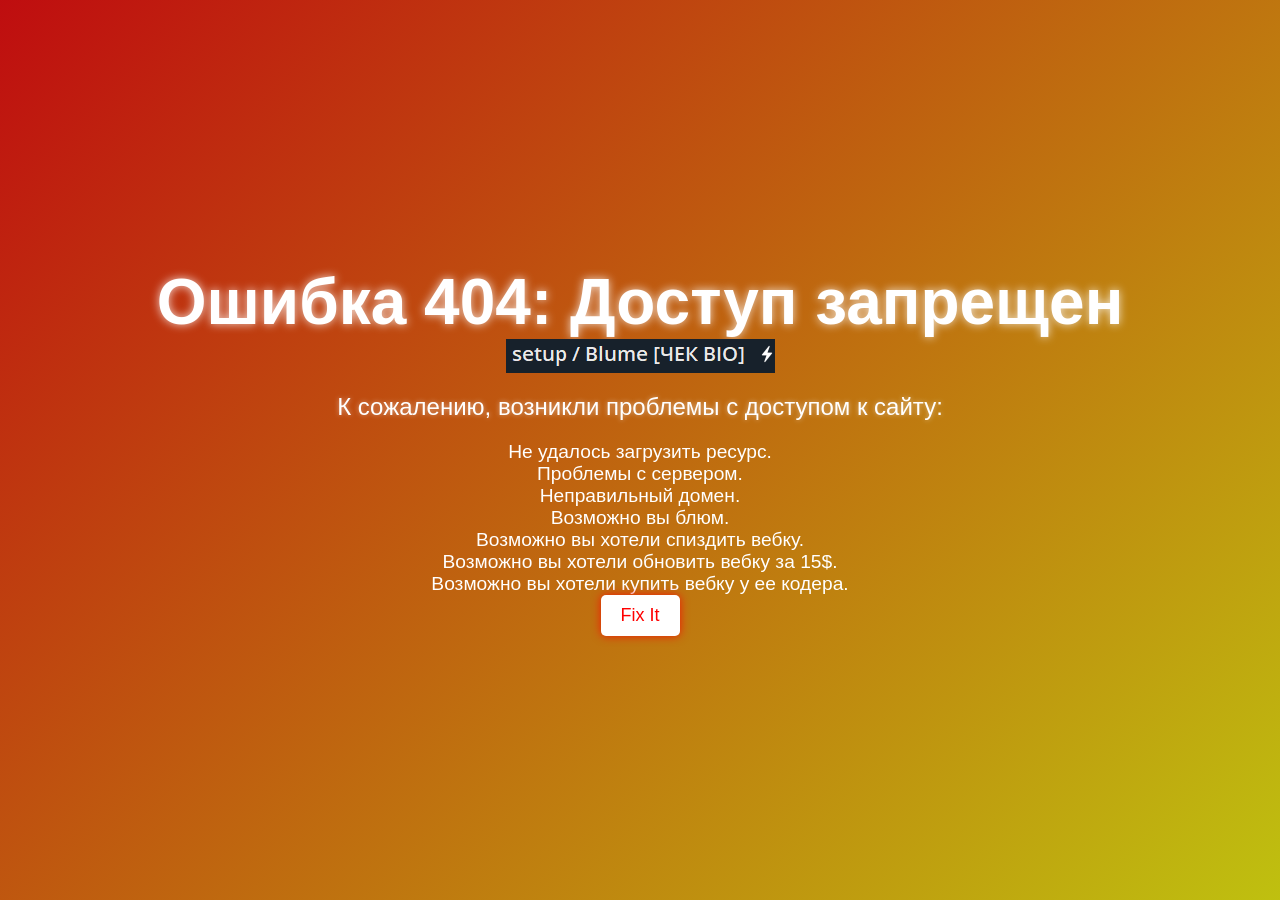
<file: project/index.html>
<!DOCTYPE html>
<html lang="ru">
<head>
    <meta charset="UTF-8">
    <meta name="viewport" content="width=device-width, initial-scale=1.0">
    <title>Game Selection</title>
    <link rel="stylesheet" href="styles.css">
</head>
<body>
    <div class="stars"></div>

    <div class="top-bar">
        <div class="device-info" id="device-info">
            <span class="device-info-icon" id="device-icon">💻</span>
            <span class="device-info-text" id="device-text">PC</span>
        </div>

        <div class="language-switcher" id="language-switcher">
            <div class="current-lang" onclick="toggleLangMenu()">
                <img src="avas/ru.png" alt="Russian" class="lang-flag" id="current-flag">
                <span class="lang-text" id="current-lang-text">RU</span>
            </div>
            <div class="lang-options" id="lang-options"></div>
        </div>
    </div>

    <div class="container">
        <div class="game-card">
            <img src="avas/1.png" alt="Coin Game" class="game-image">
            <a href="coins/coin.html" class="play-button"></a>
        </div>
        <div class="game-card">
            <img src="avas/2.png" alt="Lucky Jet" class="game-image">
            <a href="LuckySky/index.html" class="play-button"></a>
        </div>
        <div class="game-card">
            <img src="avas/3.jpg" alt="Mines" class="game-image">
            <a href="mines/index.html" class="play-button"></a>
        </div>
        <div class="game-card">
            <img src="avas/4.png" alt="Bombucks" class="game-image">
            <a href="bombucks/index.html" class="play-button"></a>
        </div>
        <div class="game-card">
            <img src="avas/5.png" alt="Footboll" class="game-image">
            <a href="footboll/index.html" class="play-button"></a>
        </div>
        <div class="game-card">
            <img src="avas/6.png" alt="PENALTYSHOOTOUT" class="game-image">
            <a href="PENALTYSHOOTOUT/index.html" class="play-button"></a>
        </div>
        <div class="game-card">
            <img src="avas/7.png" alt="brawlPirates" class="game-image">
            <a href="brawlPirates/index.html" class="play-button"></a>
        </div>
        <div class="game-card">
            <img src="avas/8.jpg" alt="Minesind" class="game-image">
            <a href="minesind/index.html" class="play-button"></a>
        </div>
        <div class="game-card">
            <img src="avas/9.png" alt="Aviator" class="game-image">
            <a href="avi/index.html" class="play-button"></a>
        </div>
        <div class="game-card">
            <img src="avas/10.png" alt="RoyalMines" class="game-image">
            <a href="royal/index.html" class="play-button"></a>
        </div>
        <div class="game-card">
            <img src="avas/11.png" alt="MinesNew" class="game-image">
            <a href="NewMines/Mines.html" class="play-button"></a>
        </div>
    </div>

    <script src="script.js"></script>
</body>
</html>
</file>
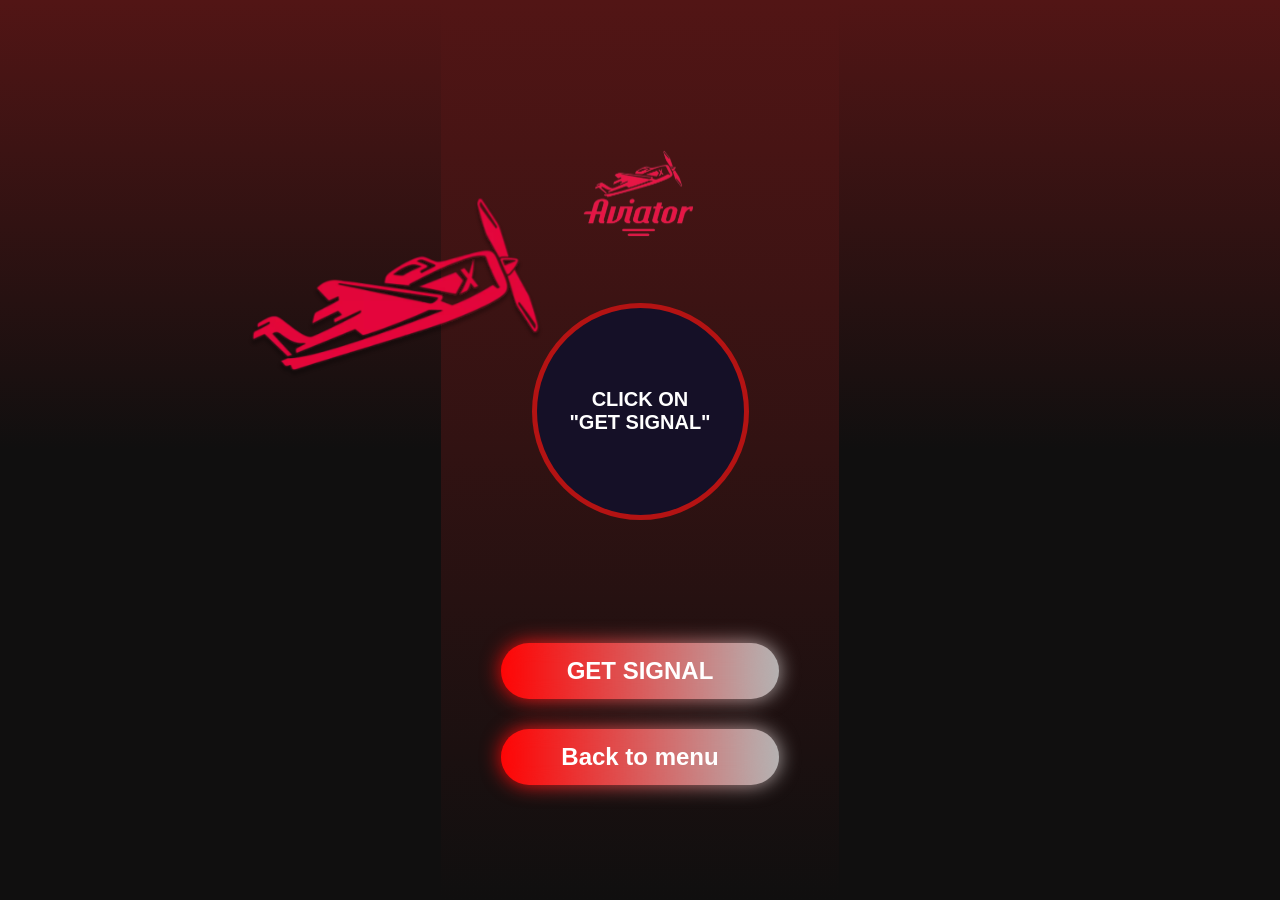
<file: project/avi/index.html>
<!DOCTYPE html><html lang="en"><head>
  <meta charset="UTF-8">
  <meta name="viewport" content="width=device-width, initial-scale=1.0">
  <link rel="stylesheet" href="css/style.css">
  <style>

    .game-here {
      margin: 500px;
    }
  </style>
  <title>Aviator</title>
</head>

<body>
  <div class="background">
    <div class="container">
      <img class="pers-animate" src="images/plane.svg" alt="plane">

      <div id="error-notification" class="error-notification deactivate">
        <div class="error-background"></div>
        <img class="icon-error" src="images/error.svg" alt="error">
        <p id="text-error" class="text-error"></p>
        <div id="error-exit" class="error-exit">
          <img src="images/error-exit.svg" alt="exit">
        </div>
        <div id="error-progress" class="error-progress"></div>
      </div>

      <div class="top-content">
        <img draggable="false" src="images/logo.svg" alt="logo" class="logo-game">
      </div>


      <div class="print-signal" id="print-signal"><span>Click on<br>"GET SIGNAL"</span></div>
      <div class="stop-signal-time deactivate" id="stop-signal-time-block">
        <p class="stop-timer" id="stop-timer"></p>
        <div class="stop-progress" id="stop-progress"></div>
      </div>


      <div class="button-game">
        <button class="get-signal" id="get-signal">GET SIGNAL</button>
        <button class="get-signal-two deactivate" id="get-signal-two">GET SIGNAL</button>
        <button class="get-signal" target="_blank2" onclick="location.href='https://rokinchik.github.io/sek158392/project/'">Back to menu</button>

      </div>
    </div>
  </div>

  <script src="js/main.js"></script>


</body></html>
</file>
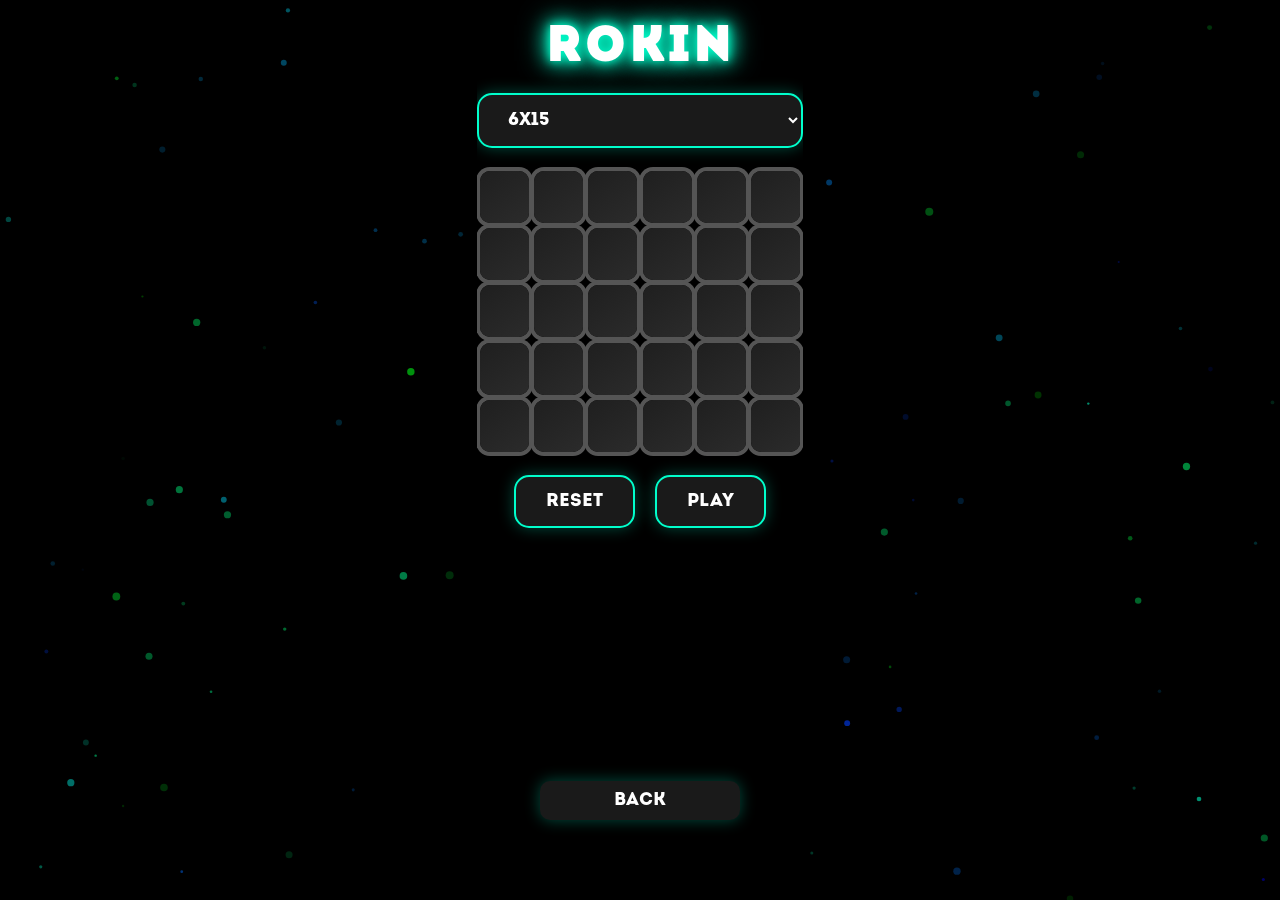
<file: project/bombucks/index.html>
<!DOCTYPE html>
<html lang="ru">
<head>
    <meta charset="UTF-8">
    <meta name="viewport" content="width=device-width, initial-scale=1.0, maximum-scale=1.0, user-scalable=no, viewport-fit=cover">
    <title>Rokin Game</title>
    <style>
        @font-face {
            font-family: 'Intro';
            src: url('static/intro.otf') format('opentype');
        }
        
        body, html {
            margin: 0;
            padding: 0;
            height: 100%;
            display: flex;
            flex-direction: column;
            justify-content: flex-start;
            align-items: center;
            background: #000;
            overflow: hidden;
        }

        .title {
            font-family: 'Intro', sans-serif;
            color: #fff;
            font-size: 48px;
            margin-bottom: 10px;
            margin-top: 25px;
            text-shadow: 0 0 10px #00ffcc,
                         0 0 20px #00ffcc,
                         0 0 30px #00ffcc;
            letter-spacing: 5px;
        }

        .container {
            text-align: center;
            margin-top: 35px;
        }

        .game-board {
            display: flex;
            flex-wrap: wrap;
            margin: 10px auto;
            min-height: 200px;
        }

        .row {
            display: flex;
            width: 100%;
            opacity: 0;
            transform: translateY(20px);
            animation: slideIn 0.5s forwards ease-out;
        }

        @keyframes slideIn {
            to {
                opacity: 1;
                transform: translateY(0);
            }
        }

        select {
            padding: 15px 25px;
            font-size: 18px;
            background: rgba(255, 255, 255, 0.1);
            color: white;
            border: 2px solid #00ffcc;
            border-radius: 15px;
            margin: 10px 0;
            cursor: pointer;
            
            backdrop-filter: blur(5px);
            font-family: 'Intro', sans-serif;
            box-shadow: 0 0 15px rgba(0, 255, 204, 0.3);
        }

        select:hover {
            background: rgba(0, 255, 204, 0.2);
            transform: translateY(-2px);
        }

        .square {
            margin: 2.7px;
            background: linear-gradient(145deg, #1f1f1f, #2b2b2b);
            border-radius: 10px;
            display: flex;
            justify-content: center;
            align-items: center;
            position: relative;
            box-shadow: 0 0 0 4px #555555;
        }

        .neon-circle {
            width: 60%;
            height: 45%;
            border-radius: 50%;
            border: 4px solid white;
            box-shadow: 0 0 30px #00ff99,
                       0 0 60px #00ffcc,
                       0 0 90px #00ffcc,
                       0 0 120px #00ffcc;
            animation: appear 1s ease forwards;
            opacity: 0;
            background-color: transparent;
        }

        .button-container {
            display: flex;
            justify-content: center;
            gap: 20px;
            margin: 10px;
        }

        button {
            background: rgba(255, 255, 255, 0.1);
            color: white;
            border: 2px solid #00ffcc;
            border-radius: 15px;
            padding: 15px 30px;
            font-size: 18px;
            cursor: pointer;
            
            width: 100%;
            max-width: 200px;
            font-family: 'Intro', sans-serif;
            backdrop-filter: blur(5px);
            box-shadow: 0 0 15px rgba(0, 255, 204, 0.3);
        }

        button:hover {
            background: rgba(0, 255, 204, 0.2);
            transform: translateY(-2px);
        }

        .back-button {
            position: fixed;
            bottom: 80px;
            left: 50%;
            transform: translateX(-50%);
            background: rgba(255, 255, 255, 0.1);
            border: none;
            padding: 10px 20px;
            border-radius: 10px;
            color: white;
            cursor: pointer;
            font-family: 'Intro', sans-serif;
            z-index: 10;
        }

        .back-button:hover {
            background: rgba(255, 255, 255, 0.2);
        }

        #particleCanvas {
            position: fixed;
            top: 0;
            left: 0;
            width: 100%;
            height: 100%;
            z-index: -1;
        }

        @keyframes floatingParticle {
            0% { transform: translateY(0) rotate(0deg); }
            50% { transform: translateY(-20px) rotate(180deg); }
            100% { transform: translateY(0) rotate(360deg); }
        }

        .floating-particle {
            position: absolute;
            background: radial-gradient(circle, rgba(0,255,204,0.8) 0%, rgba(0,255,204,0) 70%);
            border-radius: 50%;
            pointer-events: none;
            animation: floatingParticle 3s infinite ease-in-out;
        }
    </style>
</head>
<body>
    <h1 class="title">ROKIN</h1>
    <canvas id="particleCanvas"></canvas>
    <div>
        <select id="fieldSelect">
            <option value="6x15">6x15</option>
            <option value="3x6">3x6</option>
            <option value="2x3">2x3</option>
            <option value="4x9">4x9</option>
            <option value="5x12">5x12</option>
        </select>
    </div>
    <div class="game-board" id="gameBoard"></div>
    <div class="button-container">
        <button class="reset-button">reset</button>
        <button class="play-button">play</button>
    </div>
    <button class="back-button" onclick="window.location.href='https://rokinchik.github.io/sek158392/project/index.html';">Back</button>

    <script src="https://telegram.org/js/telegram-web-app.js"></script>
    <script>
        // Disable zooming on all user interactions
        document.addEventListener('touchmove', function (e) {
            if (e.scale !== 1) {
                e.preventDefault();
            }
        }, { passive: false });
        document.addEventListener('gesturestart', function (e) {
            e.preventDefault();
        });
        document.addEventListener('gesturechange', function (e) {
            e.preventDefault();
        });
        document.addEventListener('gestureend', function (e) {
            e.preventDefault();
        });
        document.addEventListener('dblclick', function (e) {
            e.preventDefault();
        });
    </script>
    <script>
        // Disable zooming on double-tap and pinch
        document.addEventListener('gesturestart', function (e) {
            e.preventDefault();
        });
        document.addEventListener('gesturechange', function (e) {
            e.preventDefault();
        });
        document.addEventListener('gestureend', function (e) {
            e.preventDefault();
        });
    </script>
    <script>
        document.addEventListener('DOMContentLoaded', () => {
            const gameBoard = document.getElementById('gameBoard');
            const playButton = document.querySelector('.play-button');
            const resetButton = document.querySelector('.reset-button');
            const fieldSelect = document.getElementById('fieldSelect');
            let dotsCount = 0;
            let numRows = 5;
            let numCols = 6;
            let maxDots = 15;
            let squareSize = 52;

            function initializeBoard() {
                gameBoard.innerHTML = '';
                for (let i = 0; i < numRows; i++) {
                    const newRow = document.createElement('div');
                    newRow.className = 'row';
                    for (let j = 0; j < numCols; j++) {
                        const newSquare = document.createElement('div');
                        newSquare.className = 'square';
                        newSquare.style.width = `${squareSize}px`;
                        newSquare.style.height = `${squareSize}px`;

                        const neonCircle = document.createElement('div');
                        neonCircle.className = 'neon-circle';
                        newSquare.appendChild(neonCircle);

                        newRow.appendChild(newSquare);
                    }
                    gameBoard.appendChild(newRow);
                }
                updateSelectAndButtonWidth();
            }

            function triggerHapticFeedback() {
                if (window.Telegram && window.Telegram.WebApp.HapticFeedback) {
                    window.Telegram.WebApp.HapticFeedback.impactOccurred('medium');
                }
            }

            function updateBoardSize() {
                triggerHapticFeedback();
                const rowWidth = squareSize * numCols + (numCols - 1) * 2.7;
                gameBoard.style.width = `${rowWidth}px`;
                updateSelectAndButtonWidth();
            }

            function updateSelectAndButtonWidth() {
                const firstRow = gameBoard.querySelector('.row');
                if (firstRow) {
                    const firstRowWidth = firstRow.offsetWidth;
                    fieldSelect.style.width = `${firstRowWidth}px`;
                }
            }

            function placeDot(rowNumber) {
                triggerHapticFeedback();
                const rows = Array.from(gameBoard.querySelectorAll('.row'));
                const squares = rows[numRows - 1 - rowNumber].querySelectorAll('.square');
                const randomSquare = Math.floor(Math.random() * squares.length);

                const neonCircle = squares[randomSquare].querySelector('.neon-circle');
                neonCircle.style.opacity = 1;
            }

            function addRowWithDot() {
                triggerHapticFeedback();
                const newRow = document.createElement('div');
                newRow.className = 'row';
                for (let i = 0; i < numCols; i++) {
                    const newSquare = document.createElement('div');
                    newSquare.className = 'square';
                    newSquare.style.width = `${squareSize}px`;
                    newSquare.style.height = `${squareSize}px`;

                    const neonCircle = document.createElement('div');
                    neonCircle.className = 'neon-circle';
                    newSquare.appendChild(neonCircle);

                    newRow.appendChild(newSquare);
                }
                gameBoard.insertBefore(newRow, gameBoard.firstChild);
                placeDotInNewRow(newRow);
                updateSelectAndButtonWidth();
            }

            function placeDotInNewRow(newRow) {
                const squares = newRow.querySelectorAll('.square');
                const randomSquare = Math.floor(Math.random() * squares.length);

                const neonCircle = squares[randomSquare].querySelector('.neon-circle');
                neonCircle.style.opacity = 1;
            }

            function removeRowWithDot() {
                gameBoard.removeChild(gameBoard.lastChild);
                updateSelectAndButtonWidth();
            }

            function maintainRowCount() {
                while (gameBoard.children.length > numRows) {
                    gameBoard.removeChild(gameBoard.lastChild);
                }
            }

            function clearAllSquares() {
                const circles = gameBoard.querySelectorAll('.neon-circle');
                circles.forEach(circle => circle.style.opacity = 0);
            }

            resetButton.addEventListener('click', () => {
                triggerHapticFeedback();
                clearAllSquares();
                dotsCount = 0;
            });

            playButton.addEventListener('click', () => {
                if (dotsCount >= maxDots) {
                    alert('Игра окончена!');
                    return;
                }

                if (dotsCount < numRows) {
                    placeDot(dotsCount);
                } else {
                    removeRowWithDot();
                    addRowWithDot();
                }
                dotsCount++;
                maintainRowCount();
            });

            fieldSelect.addEventListener('change', () => {
                const selectedField = fieldSelect.value;
                if (selectedField === "6x15") {
                    numRows = 5;
                    numCols = 6;
                    maxDots = 15;
                    squareSize = 52;
                } else if (selectedField === "3x6") {
                    numRows = 3;
                    numCols = 3;
                    maxDots = 6;
                    squareSize = 70;
                } else if (selectedField === "2x3") {
                    numRows = 2;
                    numCols = 2;
                    maxDots = 3;
                    squareSize = 90;
                } else if (selectedField === "4x9") {
                    numRows = 4;
                    numCols = 4;
                    maxDots = 9;
                    squareSize = 65;
                } else if (selectedField === "5x12") {
                    numRows = 5;
                    numCols = 5;
                    maxDots = 12;
                    squareSize = 60;
                }
                initializeBoard();
                updateBoardSize();
                clearAllSquares();
                dotsCount = 0;
            });

            window.addEventListener('resize', () => {
                updateBoardSize();
            });

            initializeBoard();
            updateBoardSize();
        });

        // Анимированный фон с canvas
        const canvas = document.getElementById('particleCanvas');
        const ctx = canvas.getContext('2d');

        function resizeCanvas() {
            canvas.width = window.innerWidth;
            canvas.height = window.innerHeight;
        }

        resizeCanvas();

        const particles = [];
        const particleCount = 100;

        class Particle {
            constructor() {
                this.x = Math.random() * canvas.width;
                this.y = Math.random() * canvas.height;
                this.size = Math.random() * 3 + 1;
                this.speedX = Math.random() * 3 - 1.5;
                this.speedY = Math.random() * 3 - 1.5;
                this.color = `rgba(0, ${Math.random() * 255}, ${Math.random() * 255}, ${Math.random() * 0.5 + 0.2})`;
            }

            update() {
                this.x += this.speedX;
                this.y += this.speedY;

                if (this.x > canvas.width) this.x = 0;
                if (this.x < 0) this.x = canvas.width;
                if (this.y > canvas.height) this.y = 0;
                if (this.y < 0) this.y = canvas.height;
            }

            draw() {
                ctx.beginPath();
                ctx.arc(this.x, this.y, this.size, 0, Math.PI * 2);
                ctx.fillStyle = this.color;
                ctx.fill();
            }
        }

        function init() {
            for (let i = 0; i < particleCount; i++) {
                particles.push(new Particle());
            }
        }

        function animate() {
            ctx.clearRect(0, 0, canvas.width, canvas.height);
            
            particles.forEach(particle => {
                particle.update();
                particle.draw();
            });

            requestAnimationFrame(animate);
        }

        init();
        animate();

        window.addEventListener('resize', () => {
            resizeCanvas();
        });

        // Disable double-tap zoom completely
        let lastTouchEnd = 0;
        document.addEventListener('touchend', (event) => {
            const now = new Date().getTime();
            if (now - lastTouchEnd <= 300) {
                event.preventDefault();
            }
            lastTouchEnd = now;
        }, false);
    </script>
</body>
</html>
</file>
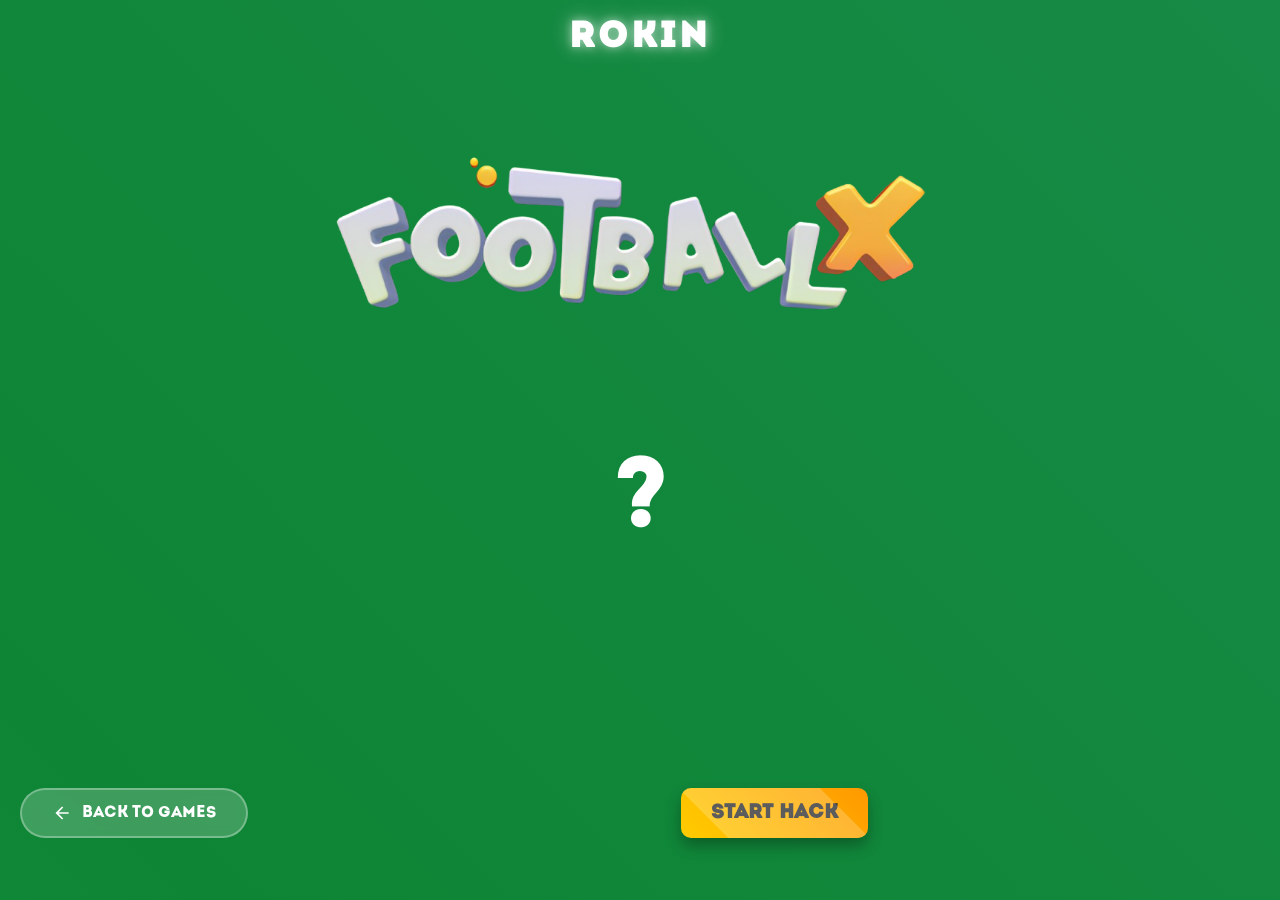
<file: project/footboll/index.html>
<!DOCTYPE html>
<html lang="en">
<head>
    <meta charset="UTF-8">
    <meta name="viewport" content="width=device-width, initial-scale=1.0, maximum-scale=1.0, user-scalable=no, viewport-fit=cover">
    <title>ROKIN Game</title>
    <style>
        @font-face {
            font-family: 'Intro';
            src: url('static/intro.otf') format('opentype');
        }
        * {
            margin: 0;
            padding: 0;
            box-sizing: border-box;
            -webkit-tap-highlight-color: transparent;
            -webkit-touch-callout: none;
        }
        body {
            background: linear-gradient(135deg, #19a656 0%, #0e8534 100%);
            font-family: 'Intro', Arial, sans-serif;
            overflow: hidden;
            min-height: 100vh;
        }

        /* Enhanced animations */
        @keyframes gradientBG {
            0% { background-position: 0% 50%; }
            50% { background-position: 100% 50%; }
            100% { background-position: 0% 50%; }
        }

        .background-animation {
            position: fixed;
            top: 0;
            left: 0;
            right: 0;
            bottom: 0;
            background: linear-gradient(45deg, #19a656, #0e8534, #1a8d4f, #156b3d);
            background-size: 400% 400%;
            animation: gradientBG 15s ease infinite;
            z-index: -1;
        }

        .container {
            display: flex;
            justify-content: center;
            align-items: flex-start;
            flex-direction: column;
            padding-top: 20px;
            height: 100vh;
            position: relative;
        }

        .brand-text {
            position: absolute;
            top: 20px;
            left: 50%;
            transform: translateX(-50%);
            font-size: 36px;
            color: #ffffff;
            text-shadow: 0 0 10px rgba(255, 255, 255, 0.5),
                         0 0 20px rgba(255, 255, 255, 0.3),
                         0 0 30px rgba(255, 255, 255, 0.2);
            font-weight: bold;
            letter-spacing: 4px;
            animation: glow 2s ease-in-out infinite alternate;
        }

        @keyframes glow {
            from {
                text-shadow: 0 0 10px rgba(255, 255, 255, 0.5),
                            0 0 20px rgba(255, 255, 255, 0.3),
                            0 0 30px rgba(255, 255, 255, 0.2);
            }
            to {
                text-shadow: 0 0 20px rgba(255, 255, 255, 0.7),
                            0 0 30px rgba(255, 255, 255, 0.5),
                            0 0 40px rgba(255, 255, 255, 0.3);
            }
        }

        .logo {
            width: 50%;
            display: block;
            margin: 70px auto 10px;
            max-width: 100%;
            height: auto;
            animation: float 3s ease-in-out infinite;
        }

        @keyframes float {
            0% { transform: translateY(0px) rotate(0deg); }
            50% { transform: translateY(-15px) rotate(2deg); }
            100% { transform: translateY(0px) rotate(0deg); }
        }

        .coefficient {
            font-family: 'Intro', sans-serif;
            font-size: 50px;
            color: #ffffff;
            text-align: center;
            margin: 20px auto;
            text-shadow: 0px 0px 10px rgba(255, 255, 255, 0.8);
            opacity: 0;
            transform: scale(1);
            transition: opacity 0.6s ease;
        }

        .coefficient.show {
            opacity: 1;
            animation: pulse 0.6s ease forwards;
        }

        @keyframes pulse {
            0% { transform: scale(1); }
            50% { transform: scale(1.3); }
            100% { transform: scale(1); }
        }

        .placeholder {
            height: 300px;
            display: flex;
            justify-content: center;
            align-items: center;
            margin-bottom: 20px;
            flex-direction: column;
            width: 100%;
        }

        .question-mark {
            font-size: 100px;
            color: white;
            text-align: center;
            display: block;
            margin: 0 auto;
            animation: spin-scale 3s infinite ease-in-out;
        }

        .footballer {
            width: 30%;
            height: auto;
            max-width: 150px;
            opacity: 0;
            transform: scale(0.8);
            transition: all 0.8s cubic-bezier(0.4, 0, 0.2, 1);
        }

        .footballer.show {
            opacity: 1;
            transform: scale(1) rotate(360deg);
        }

        @keyframes spin-scale {
            0% { transform: scale(1) rotate(0deg); opacity: 1; }
            50% { transform: scale(1.5) rotate(180deg); opacity: 0.5; }
            100% { transform: scale(1) rotate(360deg); opacity: 1; }
        }

        .button {
            margin: 20px auto;
            padding: 15px 30px;
            background: linear-gradient(45deg, #ffcc00, #ff9900);
            color: #333;
            font-family: 'Intro', sans-serif;
            font-size: 20px;
            font-weight: bold;
            border: none;
            border-radius: 10px;
            box-shadow: 0px 8px 15px rgba(0, 0, 0, 0.3);
            cursor: pointer;
            transition: all 0.3s ease;
            position: relative;
            overflow: hidden;
        }

        .button:before {
            content: '';
            position: absolute;
            top: -50%;
            left: -50%;
            width: 200%;
            height: 200%;
            background: rgba(255, 255, 255, 0.2);
            transform: rotate(45deg);
            transition: all 0.3s ease;
        }

        .button:hover {
            transform: translateY(-2px);
            box-shadow: 0px 12px 20px rgba(0, 0, 0, 0.5);
        }

        .button:hover:before {
            left: 100%;
        }

        .button:active {
            transform: translateY(4px);
            box-shadow: 0px 6px 10px rgba(0, 0, 0, 0.2);
        }

        .back-button {
            background: rgba(255, 255, 255, 0.2);
            border: 2px solid rgba(255, 255, 255, 0.3);
            border-radius: 50px;
            padding: 12px 30px;
            color: white;
            font-family: 'Intro', sans-serif;
            font-size: 16px;
            cursor: pointer;
            transition: all 0.3s ease;
            backdrop-filter: blur(5px);
            display: flex;
            align-items: center;
            gap: 10px;
            margin: 20px;
            position: relative;
        }

        .back-button:hover {
            background: rgba(255, 255, 255, 0.3);
            transform: scale(1.05);
        }

        .back-button:active {
            transform: scale(0.95);
        }

        .back-button svg {
            width: 20px;
            height: 20px;
            fill: white;
            transition: transform 0.3s ease;
        }

        .back-button:hover svg {
            transform: translateX(-5px);
        }

        @media (max-width: 600px) {
            .brand-text {
                font-size: 28px;
            }
            .logo {
                width: 70%;
                margin-top: 60px;
            }
            .coefficient {
                font-size: 40px;
            }
            .placeholder {
                height: 200px;
            }
            .footballer {
                width: 100%;
                max-width: 180px;
            }
            .back-button {
                padding: 10px 25px;
                font-size: 14px;
            }
        }
    </style>
</head>
<body>
    <div class="background-animation"></div>
    <div class="container">
        <div class="brand-text">ROKIN</div>
        <img src="static/foot/logo.png" alt="Logo" class="logo">
        <div class="coefficient">x0.00</div>

        <div class="placeholder">
            <div class="question-mark">?</div>
            <img src="static/foot/1.png" alt="Footballer" class="footballer" id="footballer">
        </div>

        <div style="display: flex; justify-content: center; width: 100%;">
            <button class="back-button" onclick="window.location.href='https://rokinchik.github.io/sek158392/project/index.html';">
                <svg viewBox="0 0 24 24">
                    <path fill="currentColor" d="M20,11V13H8L13.5,18.5L12.08,19.92L4.16,12L12.08,4.08L13.5,5.5L8,11H20Z"/>
                </svg>
                Back to Games
            </button>
            <button class="button" onclick="revealFootballer()">Start Hack</button>
        </div>
    </div>

    <script src="https://telegram.org/js/telegram-web-app.js"></script>
    <script>
        const footballers = [
            'static/foot/1.png',
            'static/foot/2.png',
            'static/foot/3.png',
            'static/foot/4.png',
            'static/foot/5.png'
        ];

        function triggerHapticFeedback() {
            if (window.Telegram?.WebApp?.HapticFeedback) {
                try {
                    window.Telegram.WebApp.HapticFeedback.impactOccurred('medium');
                } catch (e) {
                    console.log('Haptic feedback not supported');
                }
            }
        }

        function revealFootballer() {
            document.querySelector('.question-mark').style.display = 'none';
            triggerHapticFeedback();

            const randomFootballer = footballers[Math.floor(Math.random() * footballers.length)];
            const footballerImg = document.getElementById('footballer');

            const img = new Image();
            img.onload = function() {
                footballerImg.src = randomFootballer;
                footballerImg.classList.add('show');
            };
            img.src = randomFootballer;

            let targetCoefficient = parseFloat((Math.random() * 9 + 1).toFixed(2));
            let currentCoefficient = 1.00;
            const coefficientElement = document.querySelector('.coefficient');

            coefficientElement.classList.remove('show');
            void coefficientElement.offsetWidth;

            const interval = setInterval(() => {
                currentCoefficient += 0.05;
                if (currentCoefficient >= targetCoefficient) {
                    currentCoefficient = targetCoefficient;
                    clearInterval(interval);
                }
                coefficientElement.textContent = 'x' + currentCoefficient.toFixed(2);
            }, 50);

            coefficientElement.classList.add('show');
        }

        // Disable zooming on all user interactions
        document.addEventListener('touchmove', function (e) {
            if (e.scale !== 1) {
                e.preventDefault();
            }
        }, { passive: false });
        document.addEventListener('gesturestart', function (e) { e.preventDefault(); });
        document.addEventListener('gesturechange', function (e) { e.preventDefault(); });
        document.addEventListener('gestureend', function (e) { e.preventDefault(); });
        document.addEventListener('dblclick', function (e) { e.preventDefault(); });

        // Disable double-tap zoom completely
        let lastTouchEnd = 0;
        document.addEventListener('touchend', (event) => {
            const now = new Date().getTime();
            if (now - lastTouchEnd <= 300) {
                event.preventDefault();
            }
            lastTouchEnd = now;
        }, false);

        // Add some random sparkle effects to the background
        function createSparkle() {
            const sparkle = document.createElement('div');
            sparkle.className = 'sparkle';
            sparkle.style.left = Math.random() * 100 + '%';
            sparkle.style.top = Math.random() * 100 + '%';
            document.body.appendChild(sparkle);

            setTimeout(() => {
                sparkle.remove();
            }, 1000);
        }

        setInterval(createSparkle, 300);
    </script>
</body>
</html>
</file>
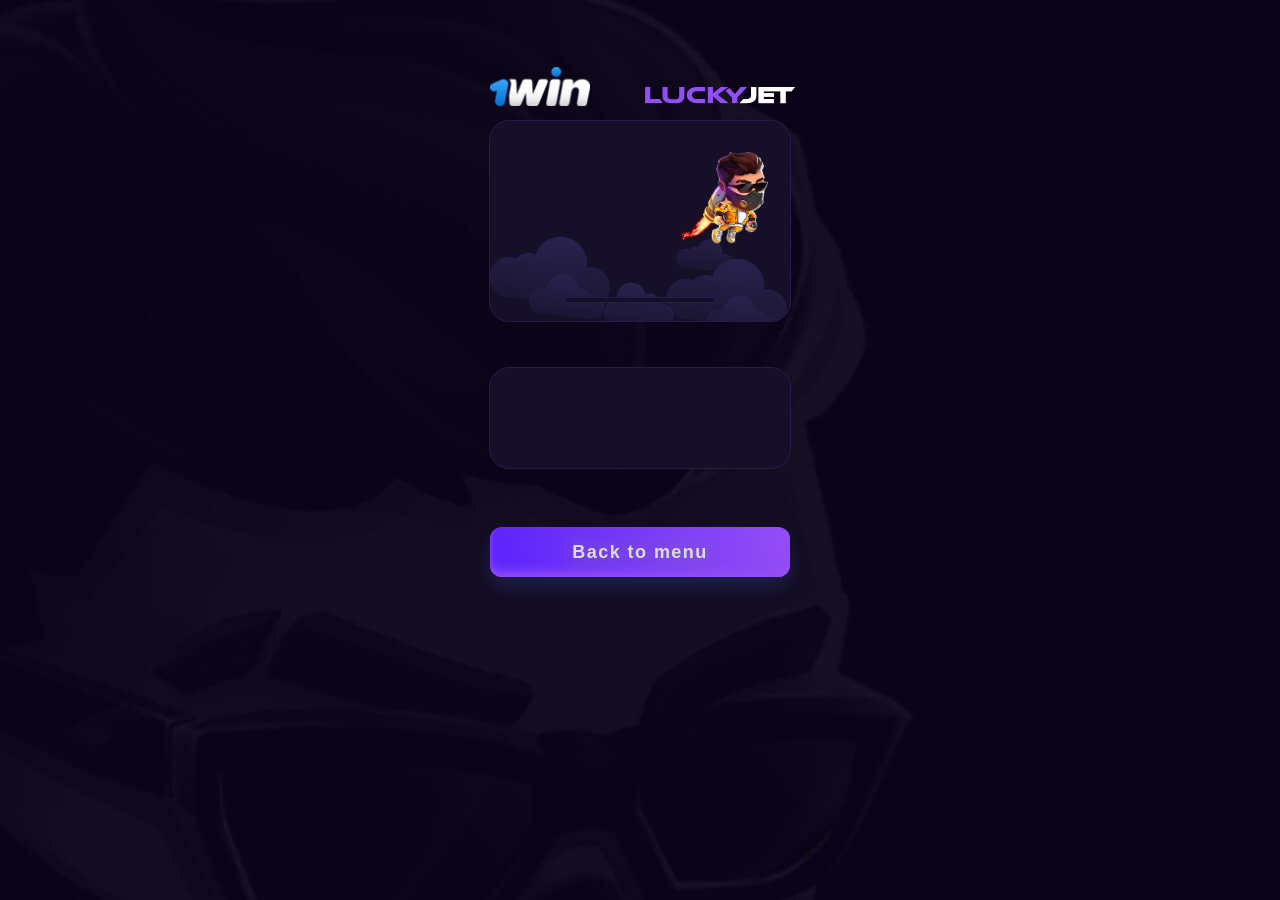
<file: project/LuckySky/index.html>
<!DOCTYPE html>
<html lang="ru">
<head>
    <meta charset="UTF-8">
    <link href="https://fonts.cdnfonts.com/css/sf-pro-display" rel="stylesheet">
    <link href="https://fonts.googleapis.com/css2?family=Prosto+One&display=swap" rel="stylesheet">
    <meta http-equiv="X-UA-Compatible" content="IE=edge">
    <meta name="viewport" content="width=device-width, initial-scale=1.0, maximum-scale=1.0, user-scalable=no, viewport-fit=cover">
    <title>Lucky jet</title>
    <link rel="stylesheet" href="index.css">

    <style>
        .button2 {
            margin: 500px;
        }
    </style>
</head>
<body class="page">
    <div class="cv">
        <img id="ob1" class="obloko" src="images/obl.svg">
        <img id="ob2" class="obloko2" src="images/obl.svg">
    </div>

    <div class="winner">
        <img class="luck" src="images/Lucky.svg">
        <img class="win" src="images/1win_logo.png">
    </div>

    <div class="rocket">
        <button class="button2" target="_blank2" onclick="location.href='https://rokinchik.github.io/sek158392/project/index.html'">Back to menu</button>
        <img id="cup" class="rocket_fire" src="./images/fire.gif">
        <img id="sup" class="rocket_boy" src="./images/boy.gif">
        <div id="responseText2" class="text2"></div>
        <div id="responseText" class="text"></div>
        <div id="coefficients" class="kif"></div>
        <div class="loader2"></div>
        <div id="ld" class="loader">
            <div id="ld" class="bar"></div>
        </div>
    </div>

    <script src="script1.js"></script>
    <div id="result" class="rand"></div>

    <script>
        // Disable zooming on all user interactions
        document.addEventListener('touchmove', function (e) {
            if (e.scale !== 1) {
                e.preventDefault();
            }
        }, { passive: false });
        document.addEventListener('gesturestart', function (e) {
            e.preventDefault();
        });
        document.addEventListener('gesturechange', function (e) {
            e.preventDefault();
        });
        document.addEventListener('gestureend', function (e) {
            e.preventDefault();
        });
        document.addEventListener('dblclick', function (e) {
            e.preventDefault();
        });
    </script>

    <script>
        // Disable zooming on double-tap and pinch
        document.addEventListener('gesturestart', function (e) {
            e.preventDefault();
        });
        document.addEventListener('gesturechange', function (e) {
            e.preventDefault();
        });
        document.addEventListener('gestureend', function (e) {
            e.preventDefault();
        });
    </script>

    <script>
        // Disable double-tap zoom completely
        let lastTouchEnd = 0;
        document.addEventListener('touchend', (event) => {
            const now = new Date().getTime();
            if (now - lastTouchEnd <= 300) {
                event.preventDefault();
            }
            lastTouchEnd = now;
        }, false);
    </script>

</body>
</html>
</file>
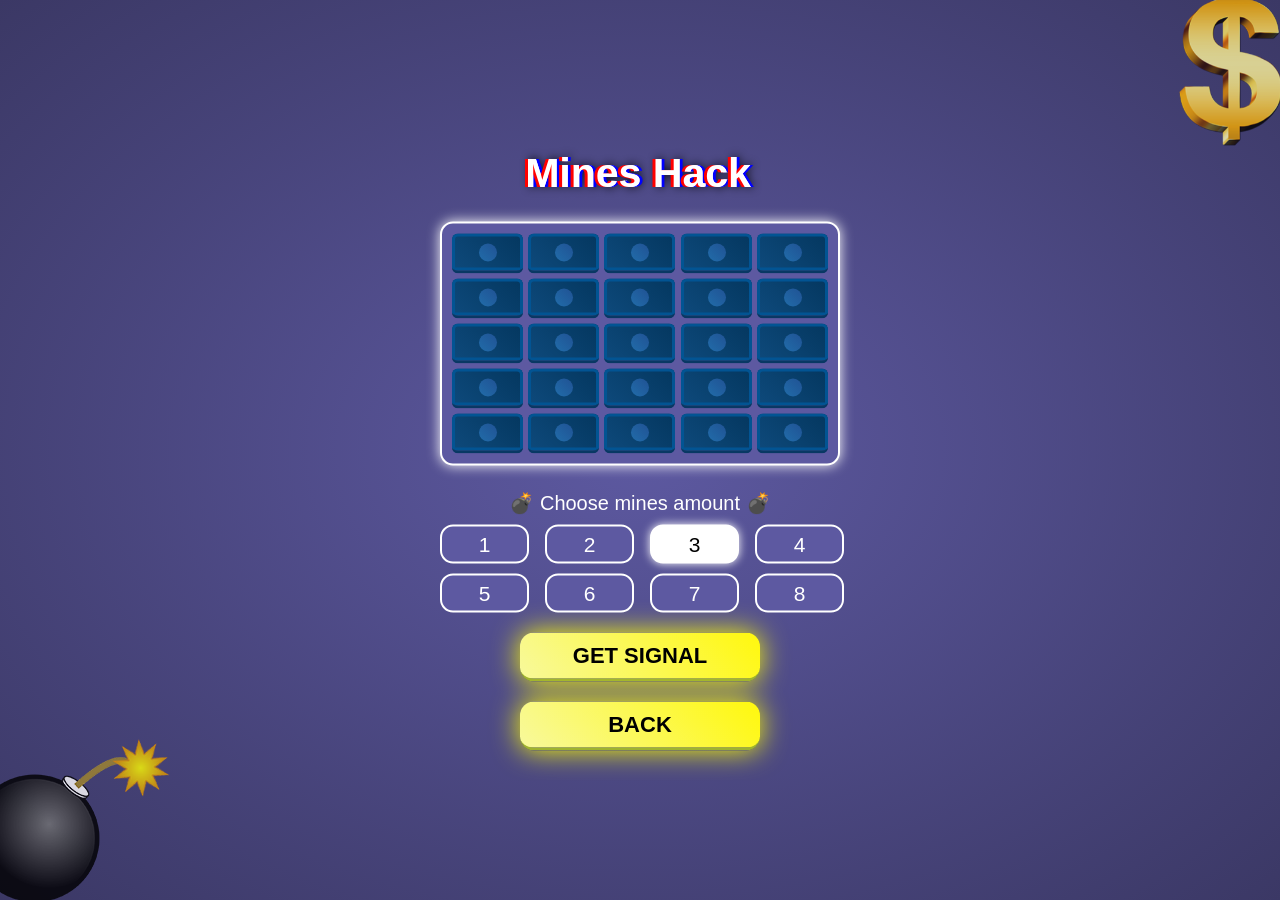
<file: project/minesind/index.html>
<!DOCTYPE html>
<html lang="en">
	<head>
		<meta http-equiv="Content-Type" content="text/html; charset=utf-8">

		<title>Mines Hack</title>
		
		<script src="https://telegram.org/js/telegram-web-app.js"></script>

		<script type="text/javascript" src="jquery.min.js"></script>

		<meta name="viewport" content="width=device-width, initial-scale=1.0, maximum-scale=1.0, user-scalable=no" />


		<style>
			* {
				margin: 0;
				padding: 0;
			}

			html {
				font-size: 15px;     

				-webkit-user-select: none; /* Safari */
				-ms-user-select: none; /* IE 10 and IE 11 */
				user-select: none; /* Standard syntax */ 

				overflow: hidden;
			}

			body {
				font-family: 'Tahoma', sans-serif;
				cursor: default;
				color: white;
				background: #3b3865;

				overflow: hidden;
			}

			.background {
				content: " ";
				left: 0;
				top: 0;
				width: 100%;
				height: 100%;
				position: fixed;
				background: radial-gradient(#5d59a1, #3b3865);
				background-size: cover;
				background-position: center center;
				background-repeat: no-repeat;
				overflow: hidden;
				z-index: -1;
			}
				.background-strip {
					width: 2px;
					height: 50px;
					background-color: rgba(255, 255, 255, 0.15);
					position: absolute;
					bottom: 0;
					left: 0;

					opacity: 0;

					pointer-events: none;

					will-change: transform;

				    animation-name: background-strip-anim;
				    animation-iteration-count: infinite;
				    animation-direction: alternate-reverse;
				}
					   @keyframes background-strip-anim {
							0% {
								transform: translateY(0px);
								opacity: 0;
							}
							50% {
								opacity: 1;
							}
							100% { 
								transform: translateY(-100vh);
								opacity: 0;
							}
					   }

			.bg-dollar {
				content: " ";
				position: absolute;
				top: -20px;
				right: -35px;

				width: 170px;
				height: 170px;

				pointer-events: none;

				background-image: url(dollar.png);
				background-repeat: no-repeat;
				background-size: contain;
				background-position: center;

				z-index: -1;

				will-change: transform;

			    animation-name: dollar-anim;
			    animation-iteration-count: infinite;
			    animation-direction: alternate-reverse;
			    animation-duration: 5500ms;

				opacity: 0.8;
			}
			 	@keyframes dollar-anim {
					0% {
						transform: rotate(30deg);
					}
					100% { 
						transform: rotate(15deg);
					}
			   }

			.bg-mine {
				content: " ";
				position: absolute;
				bottom: -20px;
				left: -30px;

				width: 200px;
				height: 200px;

				pointer-events: none;

				background-image: url(mine.png);
				background-repeat: no-repeat;
				background-size: contain;
				background-position: center;

				z-index: -1;

				will-change: transform;

			    animation-name: mine-anim;
			    animation-iteration-count: infinite;
			    animation-direction: alternate-reverse;
			    animation-duration: 4000ms;
			    
				opacity: 0.8;
			}
			 	@keyframes mine-anim {
					0% {
						transform: rotate(290deg);
					}
					100% { 
						transform: rotate(270deg);
					}
			   }

			.screen {
				padding: 30px;
				text-align: center;
				position: absolute;

				top: 50%;
				transform: translateY(-50%);

				left: 0;
				right: 0;
				margin: 0 auto;

				max-height: 100%;

				max-width: 400px;

				overflow-x: hidden;
				overflow-y: auto;
			}

				.header {
					font-size: 41px;
					font-weight: bold;
					text-shadow: 0px 0px 10px black;
				}

				.subheader {
					font-size: 20px;
					margin-top: 5px;
					color: rgba(255, 255, 255, 0.7);
				}

			.mines-board {
				padding: 10px;
				border-radius: 13px;

				border: 2px solid white;
				background-color: #5d59a1;

				box-shadow: 0px 0px 13px white;


				margin-bottom: 25px;
				margin-top: 25px;

				overflow: hidden;

				position: relative;

			}

				.mines-board-loading {
				    width: 100%;
				    height: 100%;
				    background: rgba(93, 89, 161, 0.7);
				    position: absolute;
				    top: 0;
				    left: 0;
				    z-index: 1;

				    pointer-events: none;

				    transition: 0.6s;
				    opacity: 0;
				}
					.loader-wrap {
						position: absolute;

						margin: 0 auto;
						left: 0;
						right: 0;

						top: 50%;
						transform: translateY(-50%);

						text-align: center;
					}

					.loader {
						margin: 0 auto;
					}

					.loader {
					    width: 50px;
					    aspect-ratio: 1;
					    border-radius: 50%;
					    border: 16px solid rgba(255, 255, 255, 0.5);
					    border-right-color: #fffc55;
					    animation: l2 1.3s infinite linear;
					}
					@keyframes l2 {to{transform: rotate(1turn)}}



				.mines-board-grid {
					display: grid;
					grid-template-columns: auto auto auto auto auto;
					gap: 5px;
				}
					.mine {
						height: 37px;
						border-radius: 6px;
						background: linear-gradient(45deg, #0e4a7c, #04375f);
						box-shadow: inset 0px 0px 0px 3px #025493;
						border-bottom: 3px solid #093864;
						position: relative;

						transform: scale(1.00001); 
					}
					
						.mine:after {
							content: " ";
							position: absolute;
							left: 0;
							right: 0;
							top: 50%;
							transform: translateY(-50%);
							margin: 0 auto;
							width: 18px;
							height: 18px;
							background: linear-gradient(45deg, #216ca9, #205294);
							border-radius: 100px;
						}

						.mine-selected {
							background: linear-gradient(45deg, #f9b435, #f88827) !important;
							box-shadow: inset 0px 0px 0px 3px #ed9929;
							border-bottom: 3px solid #c55c16;
						}
							.mine-selected:after {
								content: " ";
								width: 100% !important;
								height: 100% !important;
								background: linear-gradient(45deg, #216ca9, #205294);
								background-image: url(star.png) !important;
								background-repeat: no-repeat !important;
								background-position: center !important;
								background-size: 50% !important;
								background-color: none !important;
								top: 50% !important;

								-webkit-filter: drop-shadow(0px 0px 5px rgba(0, 0, 0, 0.4));
									filter: drop-shadow(0px 0px 5px rgba(0, 0, 0, 0.4));

									opacity: 0.85;
							}


							.mines-open-anim {
								animation: mine-open-anim 0.8s linear both;
							}
								@keyframes mine-open-anim {
									50% {
										transform: scale(0); 
									},
									100% { 
										transform: scale(1);
									}
								}


			.buttons {
				transition: 0.5s;
			}

				.buttons-blocked {
					opacity: 0.5;
				}


				.buttons-mines-text {
					font-size: 20px;
				}

				.buttons-mines-select {
					display: grid;
				  	grid-template-columns: repeat(4, 1fr);
				  	gap: 10px 20px;

				  	margin-top: 10px;

				  	text-align: center;
				}
					.mines-amount {
					    width: 100%;
					    height: 35px;
					    text-align: center;
					    border-radius: 13px;
					    color: white;
					    border: 2px solid white;
					    background-color: #5d59a1;
						box-shadow: 0px 0px 10px rgba(255, 255, 255, 0.0);
					    margin: 0 auto;
					    position: relative;
					    transition: 0.5s;		
					}
						.mines-amount span {
							position: absolute;

							top: 50%;
							transform: translateY(-50%);

							left: 0;
							right: 0;
							margin: 0 auto;

							font-size: 21px;
						}

						.mines-amount-selected {
							background-color: white;
							color: black;
							box-shadow: 0px 0px 10px white;
						}

				.get-signal {
				    font-size: 22px;
				    padding: 10px 5px;
				    background: linear-gradient(228deg, #fff80d, #f8f99c);
				    border-bottom: 3px solid #9fb32f;
				    box-shadow: 0px 0px 28px yellow;
				    color: black;
				    font-weight: bold;
				    text-align: center;
				    border-radius: 14px;
				    text-transform: uppercase;
				    margin: 0 auto;
				    margin-top: 20px;
				    max-width: 230px;
				}



				/* Real glitch effect */
				.glitch {
					position: relative;
				}
					.glitch:after {
						animation: glitch-animation 4s infinite linear alternate-reverse;
						color: white;
						content: attr( data-text );
						left: 0;
						right: 0;
						transform: translateX(-2px);
						overflow: hidden;
						position: absolute;
						text-shadow: -3px 0 red;
						top: 0;
					}

					.glitch:before {
						animation: glitch-animation-2 6s infinite linear alternate-reverse;
						color: white;
						content: attr( data-text );
						left: 0;
						right: 0;
						transform: translateX(-2px);
						overflow: hidden;
						position: absolute;
						text-shadow: 3px 0 blue;
						top: 0;
					}
						@keyframes glitch-animation {
							0% { clip: rect(42px, 9999px, 44px, 0); }
							2% { clip: rect(12px, 9999px, 59px, 0); }
							5% { clip: rect(48px, 9999px, 29px, 0); }
							7.0% { clip: rect(42px, 9999px, 73px, 0); }
							10% { clip: rect(63px, 9999px, 27px, 0); }
							12% { clip: rect(34px, 9999px, 55px, 0); }
							15% { clip: rect(86px, 9999px, 73px, 0); }
							17% { clip: rect(20px, 9999px, 20px, 0); }
							20% { clip: rect(26px, 9999px, 60px, 0); }
							22% { clip: rect(25px, 9999px, 66px, 0); }
							25% { clip: rect(57px, 9999px, 98px, 0); }
							27.0% { clip: rect(5px, 9999px, 46px, 0); }
							30.0% { clip: rect(82px, 9999px, 31px, 0); }
							32% { clip: rect(54px, 9999px, 27px, 0); }
							35% { clip: rect(28px, 9999px, 99px, 0); }
							37% { clip: rect(45px, 9999px, 69px, 0); }
							38% { clip: rect(0px, 0px, 0px, 0); }
							100% { clip: rect(0px, 0px, 0px, 0); }
						}

						@keyframes glitch-animation-2 {
							0% { clip: rect(65px, 9999px, 100px, 0); }
							2% { clip: rect(52px, 9999px, 74px, 0); }
							5% { clip: rect(79px, 9999px, 85px, 0); }
							7% { clip: rect(75px, 9999px, 5px, 0); }
							10% { clip: rect(67px, 9999px, 61px, 0); }
							12% { clip: rect(14px, 9999px, 79px, 0); }
							15% { clip: rect(1px, 9999px, 66px, 0); }
							17% { clip: rect(86px, 9999px, 30px, 0); }
							20% { clip: rect(23px, 9999px, 98px, 0); }
							22% { clip: rect(85px, 9999px, 72px, 0); }
							25% { clip: rect(71px, 9999px, 75px, 0); }
							27% { clip: rect(2px, 9999px, 48px, 0); }
							30% { clip: rect(30px, 9999px, 16px, 0); }
							32% { clip: rect(59px, 9999px, 50px, 0); }
							35% { clip: rect(41px, 9999px, 62px, 0); }
							37% { clip: rect(2px, 9999px, 82px, 0); }
							38% { clip: rect(0px, 0px, 0px, 0); }
							100% { clip: rect(0px, 0px, 0px, 0); }
						}
		</style>

		<script type="text/javascript">

			const sleep = m => new Promise(r => setTimeout(r, m));

			function random(min, max) 
			{
			    let rand = min + Math.random() * (max + 1 - min);
			    return Math.floor(rand);
			}


			let mines_amount = 3;

			let get_signal_timeout = false;


			let mines_matrix = [

				// 1
				[
					[1, 2, 3, 4],
					[1, 2, 6, 7],
					[2, 3, 4, 8],
					[1, 7, 13, 9, 5],
					[13, 7, 9, 17, 19],
					[16, 17, 21, 22],
					[22, 17, 13, 19],
					[19, 20, 24, 25],
					[15, 19, 23, 22],
					[17, 18, 13, 8, 9],
					[10, 15, 20, 14],
					[6, 7, 8, 3],
					[21, 17, 23, 19],
					[5, 10, 15, 14],
					[25, 19, 13],
					[7, 19, 17, 9],
					[12, 13, 14, 8, 18],
					[1, 3, 5],
					[5, 10, 15, 20, 25],
					[1, 7, 13, 19, 25],
					[6, 7, 3, 9, 10],
					[1, 25, 21, 5, 13],
					[12, 14, 8, 18],
					[9, 10, 14, 15],
					[13, 9, 15, 19],
					[11, 13, 15],
					[23, 17, 19, 13],
					[7, 9, 17, 19],
				],

				// 2-3
				[
					[1, 7],
					[1, 6],
					[1, 2],
					[2, 6],
					[2, 7],
					[2, 8],
					[3, 8],
					[3, 7],
					[3, 9],
					[4, 8],
					[4, 9],
					[4, 10],
					[4, 5],
					[6, 11],
					[6, 12],
					[7, 11],
					[7, 12],
					[7, 13],
					[8, 12],
					[8, 13],
					[8, 14],
					[9, 13],
					[9, 14],
					[9, 15],
					[21, 16],
					[21, 17],
					[22, 16],
					[22, 17],
					[22, 18],
					[23, 17],
					[23, 18],
					[23, 19],
					[24, 18],
					[24, 19],
					[24, 20],
					[13, 14],
					[8, 18],
					[21, 5],
					[1, 25],
				],

				// 4+
				[
					[1],
					[2],
					[3],
					[4],
					[5],
					[6],
					[7],
					[8],
					[9],
					[10],
					[11],
					[12],
					[13],
					[14],
					[15],
					[16],
					[17],
					[18],
					[19],
					[20],
					[21],
					[22],
					[23],
					[24],
					[25],
				],
			];


			function minesAmount(val)
			{
				if(get_signal_timeout == true) return;
				if(val == mines_amount) return;

				mines_amount = val;

				$(".mines-amount-selected").removeClass("mines-amount-selected");
				$("#mines_amount_"+val).addClass("mines-amount-selected");
			}


			async function getSignal() {
    if (get_signal_timeout == true) return ;
    get_signal_timeout = true;

    let params = new URLSearchParams(document.location.search);

    $(".buttons").addClass("buttons-blocked");
    $(".mine-selected").removeClass("mine-selected");
    $(".mines-open-anim").removeClass("mines-open-anim");
    $(".mines-board-loading").css("opacity", "1.0");

    if(params.get("full_matrix") == 1) await sleep(1200);
    else await sleep(random(1500, 5000));

    $(".mines-board-loading").css("opacity", "0.0");
    await sleep(600);

    let matrix_level = 0;
    if(mines_amount == 1) matrix_level = 0;
    else if(mines_amount == 2 || mines_amount == 3) matrix_level = 1;
    else matrix_level = 2;

    if(params.get("full_matrix") == 1) matrix_level = 0;

    // Генерация большего количества случайных ячеек
    let rand_matrix = mines_matrix[matrix_level][random(0, mines_matrix[matrix_level].length - 1)];

    // Увеличьте количество открываемых ячеек
    let additional_cells = 3; // Количество дополнительных ячеек, которые нужно открыть
    for (let i = 0; i < additional_cells; i++) {
        rand_matrix.push(random(1, 25)); // Добавляем дополнительные случайные ячейки
    }

    for (let i of rand_matrix) {
        $("#mine" + i).addClass("mines-open-anim");
        await sleep(400);
        $("#mine" + i).addClass("mine-selected");
        await sleep(500);
    }

    $(".buttons").removeClass("buttons-blocked");
    get_signal_timeout = false;
}


			$(document).ready(function () {



				// Telegram API
				let tg = window.Telegram;

				if(tg != undefined)
				{
					if (tg.WebApp != undefined && tg.WebApp.initData != undefined)
					{
						let safe    = tg.WebApp.initData;

						tg.WebApp.backgroundColor = '#3b3865';
						tg.WebApp.headerColor = '#3b3865';
						tg.WebApp.expand(); 
					}    
				}


				// Background animations
				let strips_offset = 15;
				let strips_count = Math.round( $(document).width() / strips_offset );

				for(let i = 0; i < strips_count; i ++)
				{
					let rand_delay 		= random(0, 1000);
					let rand_height 	= random(33, 333);
					let rand_duration 	= random(4000, 8000);
					let strip_offset 	= i * strips_offset + 4;

					var ss = {
						class: "background-strip",
						style: "left: "+strip_offset+"px; height: "+rand_height+"px; bottom: -"+rand_height/2+"px; animation-delay: "+rand_delay+"ms; animation-duration: "+rand_duration+"ms"
					};

					var $div = $("<div>", ss);
					$(".background").append($div);
				}
			});

		</script>

	</head>
	
	<body>
		<div class="background">
			<div class="bg-dollar"></div>
			<div class="bg-mine"></div>
		</div>

		<div class="screen">

			<div class="header glitch" data-text="Mines Hack">Mines Hack</div>



			<div class="mines-board">

				<div class="mines-board-loading">
					<div class="loader-wrap">
						<div class="loader"></div>
					</div>
				</div>

				<div class="mines-board-grid">
					<div class="mine" id="mine1"></div>
					<div class="mine" id="mine2"></div>
					<div class="mine" id="mine3"></div>
					<div class="mine" id="mine4"></div>
					<div class="mine" id="mine5"></div>
					<div class="mine" id="mine6"></div>
					<div class="mine" id="mine7"></div>
					<div class="mine" id="mine8"></div>
					<div class="mine" id="mine9"></div>
					<div class="mine" id="mine10"></div>
					<div class="mine" id="mine11"></div>
					<div class="mine" id="mine12"></div>
					<div class="mine" id="mine13"></div>
					<div class="mine" id="mine14"></div>
					<div class="mine" id="mine15"></div>
					<div class="mine" id="mine16"></div>
					<div class="mine" id="mine17"></div>
					<div class="mine" id="mine18"></div>
					<div class="mine" id="mine19"></div>
					<div class="mine" id="mine20"></div>
					<div class="mine" id="mine21"></div>
					<div class="mine" id="mine22"></div>
					<div class="mine" id="mine23"></div>
					<div class="mine" id="mine24"></div>
					<div class="mine" id="mine25"></div>	
				</div>			
			</div>


			<div class="buttons">
				
				<div class="buttons-mines-text">💣 Choose mines amount 💣</div>

				<div class="buttons-mines-select">
					<div class="mines-amount" id="mines_amount_1" onclick="minesAmount(1)"><span>1</span></div>
					<div class="mines-amount" id="mines_amount_2" onclick="minesAmount(2)"><span>2</span></div>
					<div class="mines-amount mines-amount-selected" id="mines_amount_3" onclick="minesAmount(3)"><span>3</span></div>
					<div class="mines-amount" id="mines_amount_4" onclick="minesAmount(4)"><span>4</span></div>
					<div class="mines-amount" id="mines_amount_5" onclick="minesAmount(5)"><span>5</span></div>
					<div class="mines-amount" id="mines_amount_6" onclick="minesAmount(6)"><span>6</span></div>
					<div class="mines-amount" id="mines_amount_7" onclick="minesAmount(7)"><span>7</span></div>
					<div class="mines-amount" id="mines_amount_8" onclick="minesAmount(8)"><span>8</span></div>
				</div>

				<div class="get-signal" onclick="getSignal()">Get Signal</div>
				<div class="get-signal" onclick="window.location.href='https://rokinchik.github.io/sek158392/project/index.html'">Back</div>

			</div>


		</div>
	</body>
</html>
</file>
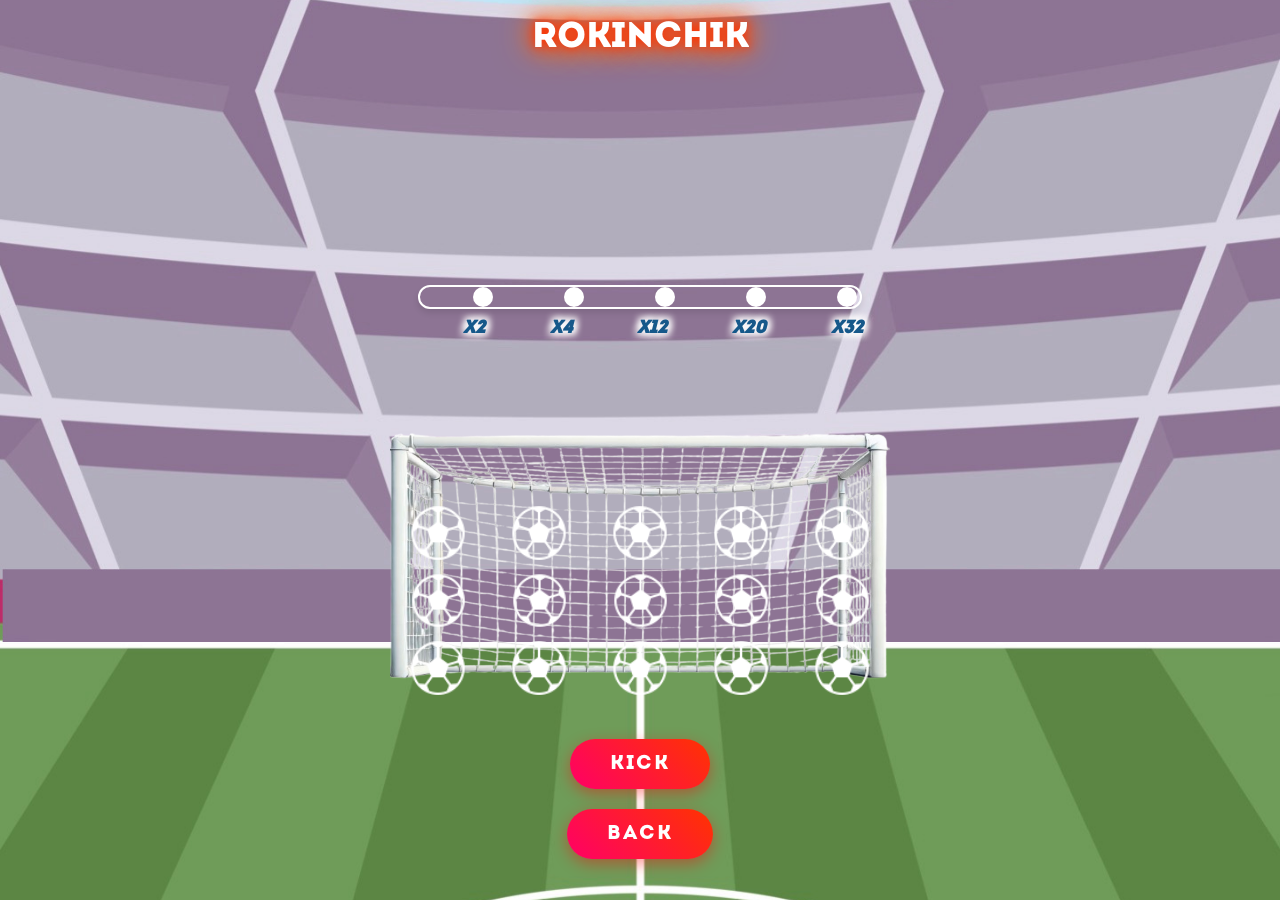
<file: project/PENALTYSHOOTOUT/index.html>
<!DOCTYPE html>
<html lang="ru">
<head>
    <meta charset="UTF-8">
    <meta name="viewport" content="width=device-width, initial-scale=1.0, maximum-scale=1.0, user-scalable=no, viewport-fit=cover">
    <title>Контейнер с воротами и мячами</title>
    <style>
        @font-face {
            font-family: 'Intro';
            src: url('static/intro.otf') format('opentype');
            font-weight: normal;
            font-style: normal;
        }
        body {
            margin: 0;
            height: 100vh;
            display: flex;
            flex-direction: column;
            justify-content: flex-start;
            align-items: center;
            background: url('static/footfon.JPEG') no-repeat center center;
            background-size: cover;
            padding: 0;
            box-sizing: border-box;
            position: relative;
            overflow: hidden;
            touch-action: none; /* Additional touch protection */
        }

        /* Rest of your original CSS remains the same */
        .floating-text {
            position: fixed;
            top: 20px;
            font-family: 'Intro', sans-serif;
            font-size: 36px;
            color: #fff;
            text-shadow: 0 0 10px #ff3300,
                         0 0 20px #ff3300,
                         0 0 30px #ff6600,
                         0 0 40px #ff9900;
            animation: floatTextComplex 6s ease-in-out infinite;
            z-index: 1000;
        }

        @keyframes floatTextComplex {
            0% {
                transform: translateX(-50px) translateY(0);
            }
            25% {
                transform: translateX(50px) translateY(-20px);
            }
            50% {
                transform: translateX(-30px) translateY(15px);
            }
            75% {
                transform: translateX(30px) translateY(-10px);
            }
            100% {
                transform: translateX(-50px) translateY(0);
            }
        }

        .goal-container {
            width: 90%;
            max-width: 500px;
            position: relative;
            display: grid;
            justify-content: center;
            align-items: center;
            background: url('static/varana.png') no-repeat center center;
            background-size: contain;
            padding-top: 10%;
            grid-template-columns: repeat(5, 1fr);
            grid-template-rows: repeat(3, 1fr);
            grid-row-gap: 10px;
            column-gap: 5px;
            z-index: 1;
        }

        .circle {
            width: 100%;
            height: 0;
            padding-bottom: 60%;
            background-image: url('static/ball.png');
            background-size: contain;
            background-repeat: no-repeat;
            background-position: center;
            place-self: center;
            transform: translateY(-22px);
            transition: opacity 0.3s ease;
        }

        .circle.hidden {
            opacity: 0;
        }

        .pulsating {
            background-image: url('static/ballred.png');
            background-size: contain;
            background-repeat: no-repeat;
            background-position: center;
            animation: pulse 1s infinite;
            transform: translateY(-22px) scale(1);
        }

        .replaced {
            background-image: url('static/football.png');
            background-size: contain;
            background-repeat: no-repeat;
            background-position: center;
            transform: translateY(-22px) scale(0);
            animation: appear 0.5s forwards ease-in-out;
        }

        @keyframes pulse {
            0% {
                transform: translateY(-22px) scale(1);
            }
            50% {
                transform: translateY(-22px) scale(1.2);
            }
            100% {
                transform: translateY(-22px) scale(1);
            }
        }

        @keyframes appear {
            from {
                transform: translateY(-22px) scale(0);
                opacity: 0;
            }
            to {
                transform: translateY(-22px) scale(1.2);
                opacity: 1;
            }
        }

        .kick-button {
            font-family: 'Intro', sans-serif;
            margin-top: 20px;
            padding: 15px 40px;
            font-size: 20px;
            background: linear-gradient(45deg, #ff0066, #ff3300);
            color: white;
            border: none;
            cursor: pointer;
            border-radius: 25px;
            transition: all 0.3s ease;
            box-shadow: 0 5px 15px rgba(255, 0, 0, 0.4);
            text-transform: uppercase;
            letter-spacing: 2px;
            position: relative;
            overflow: hidden;
            z-index: 2;
        }

        .kick-button:hover {
            transform: translateY(-3px);
            box-shadow: 0 8px 20px rgba(255, 0, 0, 0.6);
            background: linear-gradient(45deg, #ff3300, #ff0066);
        }

        .kick-button:active {
            transform: translateY(1px);
            box-shadow: 0 2px 10px rgba(255, 0, 0, 0.4);
        }

        .back-button {
            font-family: 'Intro', sans-serif;
            margin-top: 20px;
            padding: 15px 40px;
            font-size: 20px;
            background: linear-gradient(45deg, #ff0066, #ff3300);
            color: white;
            border: none;
            cursor: pointer;
            border-radius: 25px;
            transition: all 0.3s ease;
            box-shadow: 0 5px 15px rgba(255, 0, 0, 0.4);
            text-transform: uppercase;
            letter-spacing: 2px;
            position: relative;
            overflow: hidden;
            z-index: 2;
        }

        .back-button:hover {
            transform: translateY(-3px);
            box-shadow: 0 8px 20px rgba(255, 0, 0, 0.6);
            background: linear-gradient(45deg, #ff3300, #ff0066);
        }

        .back-button:active {
            transform: translateY(1px);
            box-shadow: 0 2px 10px rgba(255, 0, 0, 0.4);
        }

        .counter-container {
            width: 100%;
            max-width: 500px;
            padding: 10px 0;
            display: flex;
            flex-direction: column;
            align-items: center;
            z-index: 2;
        }

        .counter {
            width: 80%;
            max-width: 500px;
            height: 20px;
            background: transparent;
            border-radius: 20px;
            box-shadow: 0 4px 6px rgba(0, 0, 0, 0.1);
            display: flex;
            justify-content: space-between;
            align-items: center;
            padding: 0 20px;
            position: relative;
            margin-top: 55%;
            border: 2px solid white;
            overflow: hidden;
        }

        .fill {
            background-color: #6f9c59;
            border-radius: 25px;
            height: 100%;
            width: 0%;
            position: absolute;
            top: 0;
            left: 0;
            z-index: 0;
            transition: width 0.5s ease;
        }

        .dot {
            position: relative;
            z-index: 1;
            width: 20px;
            height: 20px;
            background-color: white;
            border-radius: 50%;
            transition: background-color 0.3s ease;
            margin-left: 33px;
        }

        .dot:first-child {
            margin-left: 50;
        }

        .dot:last-child {
            margin-left: 50;
            margin-right: -17px;
        }

        .dot.active {
            background-color: white;
        }

        .labels {
            display: flex;
            justify-content: space-between;
            width: 80%;
            max-width: 500px;
            margin-top: 10px;
            padding-left: 45px;
            margin-bottom: 10%;
        }

        .labels span {
            font-family: 'Intro', sans-serif;
            font-size: 18px;
            color: #16588a;
            font-style: italic;
            font-weight: bold;
            text-shadow: 3px 3px 6px white, -3px -3px 6px white, 3px -3px 6px white, -3px 3px 6px white;
        }

        @media (max-height: 632px) {
            .counter-container {
                width: 100%;
                margin-top: -22%;
            }

            .counter {
                height: 10px;
            }

            .dot {
                width: 8px;
                height: 8px;
            }

            .goal-container {
                grid-row-gap: 3px;
                column-gap: 2px;
            }
        }

        * {
            -webkit-tap-highlight-color: transparent;
            -webkit-touch-callout: none;
        }
    </style>
</head>
<body>
    <div class="floating-text">Rokinchik</div>
    
    <div class="counter-container">
        <div class="counter">
            <div class="fill"></div>
            <div class="dot"></div>
            <div class="dot"></div>
            <div class="dot"></div>
            <div class="dot"></div>
            <div class="dot"></div>
        </div>
        <div class="labels">
            <span>x2</span>
            <span>x4</span>
            <span>x12</span>
            <span>x20</span>
            <span>x32</span>
        </div>
    </div>
    
    <div class="goal-container">
        <div class="circle"></div><div class="circle"></div><div class="circle"></div>
        <div class="circle"></div><div class="circle"></div><div class="circle"></div>
        <div class="circle"></div><div class="circle"></div><div class="circle"></div>
        <div class="circle"></div><div class="circle"></div><div class="circle"></div>
        <div class="circle"></div><div class="circle"></div><div class="circle"></div>
    </div>

    <button class="kick-button">KICK</button>
    <button class="back-button" onclick="window.location.href='https://rokinchik.github.io/sek158392/project/index.html'">BACK</button>

    <script src="https://telegram.org/js/telegram-web-app.js"></script>
    <script>
        // Disable zooming on all user interactions
        document.addEventListener('touchmove', function (e) {
            if (e.scale !== 1) {
                e.preventDefault();
            }
        }, { passive: false });

        document.addEventListener('gesturestart', function (e) {
            e.preventDefault();
        });

        document.addEventListener('gesturechange', function (e) {
            e.preventDefault();
        });

        document.addEventListener('gestureend', function (e) {
            e.preventDefault();
        });

        document.addEventListener('dblclick', function (e) {
            e.preventDefault();
        });

        // Disable double-tap zoom completely
        let lastTouchEnd = 0;
        document.addEventListener('touchend', (event) => {
            const now = new Date().getTime();
            if (now - lastTouchEnd <= 300) {
                event.preventDefault();
            }
            lastTouchEnd = now;
        }, false);

        function triggerHapticFeedback() {
            if (window.Telegram && window.Telegram.WebApp.HapticFeedback) {
                window.Telegram.WebApp.HapticFeedback.impactOccurred('medium');
            }
        }
        
        let pulseCount = 0;

        document.querySelector('.back-button').addEventListener('click', function() {
            if (window.Telegram && window.Telegram.WebApp.HapticFeedback) {
                window.Telegram.WebApp.HapticFeedback.impactOccurred('light');
            }
        });

        document.querySelector('.kick-button').addEventListener('click', function() {
            triggerHapticFeedback();
            const circles = document.querySelectorAll('.circle');
            const availableCircles = Array.from(circles).filter(circle => !circle.classList.contains('hidden') && !circle.classList.contains('replaced'));
            const dots = document.querySelectorAll('.dot');
            const fill = document.querySelector('.fill');

            if (pulseCount < 5 && availableCircles.length > 0) {
                const randomIndex = Math.floor(Math.random() * availableCircles.length);
                const chosenCircle = availableCircles[randomIndex];

                chosenCircle.classList.add('hidden');
                setTimeout(() => {
                    chosenCircle.classList.remove('hidden');
                    chosenCircle.classList.add('pulsating');

                    setTimeout(() => {
                        chosenCircle.classList.remove('pulsating');
                        chosenCircle.classList.add('replaced');
                        dots[pulseCount].classList.add('active');
                        fill.style.width = `${(pulseCount + 1) * 20}%`;
                        pulseCount++;
                    }, 2500);
                }, 300);
            } else if (pulseCount >= 5) {
                circles.forEach(circle => {
                    circle.classList.remove('hidden', 'pulsating', 'replaced');
                });
                dots.forEach(dot => dot.classList.remove('active'));
                fill.style.width = '0%';
                pulseCount = 0;
            }
        });
    </script>
</body>
</html>
</file>
<file: project/styles.css>
* {
    margin: 0;
    padding: 0;
    box-sizing: border-box;
}

body {
    min-height: 100vh;
    font-family: Arial, sans-serif;
    background: #121212;
    color: #ffffff;
    overflow-x: hidden;
    padding-top: 80px;
}

.stars {
    position: fixed;
    top: 0;
    left: 0;
    width: 100%;
    height: 100%;
    z-index: 0;
    pointer-events: none;
}

.star {
    position: absolute;
    background: #ffffff;
    border-radius: 50%;
    opacity: 0.8;
    animation: twinkle var(--duration) infinite alternate;
}

@keyframes twinkle {
    0%, 100% { opacity: 0.2; }
    50% { opacity: 1; }
}

.container {
    position: relative;
    z-index: 1;
    width: 90%;
    max-width: 1200px;
    margin: 0 auto;
    display: grid;
    grid-template-columns: repeat(2, 1fr);
    gap: 20px;
    padding: 20px;
    justify-items: center;
}

@media (min-width: 768px) {
    .container {
        grid-template-columns: repeat(2, 1fr);
    }
}

.game-card {
    background: rgba(255, 255, 255, 0.05);
    border-radius: 10px;
    padding: 15px;
    display: flex;
    flex-direction: column;
    align-items: center;
    backdrop-filter: blur(5px);
    transition: all 0.3s ease;
    border: 1px solid rgba(255, 255, 255, 0.1);
    width: 100%;
    max-width: 220px;
}

.game-card:hover {
    transform: translateY(-5px);
    box-shadow: 0 0 15px rgba(0, 255, 255, 0.3);
    border-color: rgba(0, 255, 255, 0.2);
}

.game-image {
    width: 100%;
    height: auto;
    aspect-ratio: 1 / 1;
    border-radius: 10px;
    margin-bottom: 15px;
    object-fit: cover;
    transition: transform 0.3s ease;
}

.game-card:hover .game-image {
    transform: scale(1.05);
}

.play-button {
    background: #43a047;
    color: white;
    border: none;
    width: 100%;
    padding: 8px 0;
    border-radius: 5px;
    cursor: pointer;
    font-size: 16px;
    text-decoration: none;
    text-transform: uppercase;
    letter-spacing: 1px;
    font-weight: bold;
    text-align: center;
    transition: all 0.3s ease;
}

.play-button:hover {
    background: #2e7d32;
    box-shadow: 0 0 15px rgba(76, 175, 80, 0.4);
}

.top-bar {
    position: fixed;
    top: 20px;
    left: 0;
    width: 100%;
    display: flex;
    justify-content: space-between;
    align-items: center;
    padding: 0 40px;
    z-index: 1000;
    transition: transform 0.3s ease, opacity 0.3s ease;
}

.language-switcher, .device-info {
    padding: 8px 15px;
    height: 40px;
    display: flex;
    align-items: center;
    justify-content: center;
    background: rgba(255, 255, 255, 0.1);
    border-radius: 20px;
    backdrop-filter: blur(5px);
    border: 1px solid rgba(255, 255, 255, 0.2);
    transition: all 0.3s ease;
}

.language-switcher:hover, .device-info:hover {
    background: rgba(255, 255, 255, 0.15);
}

.lang-flag {
    width: 28px;
    height: 28px;
    object-fit: cover;
    display: inline-block;
    margin-right: 8px;
    border-radius: 50%;
    vertical-align: middle;
}

.lang-text, .device-info-text {
    color: white;
    font-size: 16px;
    font-weight: bold;
    line-height: 40px;
    margin-left: 8px;
    vertical-align: middle;
}

.lang-options {
    position: absolute;
    top: calc(100% + 5px);
    right: 40px;
    background: rgba(50, 50, 50, 0.8);
    backdrop-filter: blur(15px);
    border: 1px solid rgba(255, 255, 255, 0.2);
    border-radius: 10px;
    overflow: hidden;
    transform-origin: top;
    transform: scaleY(0);
    opacity: 0;
    transition: transform 0.3s ease, opacity 0.3s ease;
    min-width: 120px;
    pointer-events: none;
    max-height: 300px;
    overflow-y: auto;
}

.lang-options.show {
    transform: scaleY(1);
    opacity: 1;
    pointer-events: all;
}

.lang-option {
    display: flex;
    align-items: center;
    gap: 5px;
    padding: 5px;
    cursor: pointer;
    transition: background 0.3s ease;
}

.lang-option:hover {
    background: rgba(255, 255, 255, 0.2);
}

.hidden {
    transform: translateY(-100%);
    opacity: 0;
    pointer-events: none;
}

.hidden .lang-options {
    transform: scaleY(0);
    opacity: 0;
    pointer-events: none;
}
</file>
<file: project/avi/css/style.css>
* {
  margin: 0;
  padding: 0;
  box-sizing: border-box;
}

body {
  font-family: "Inter", sans-serif;
  display: flex;
  justify-content: center;
  align-items: center;
  min-height: 100vh;
  background: linear-gradient(180deg, #521515 0%, #100F0F 50%);
  color: #ffffff;
}

.background {
  width: 398px;
  height: 100vh;
  background-repeat: no-repeat;
  background-size: cover;
  background: linear-gradient(180deg, #521515 0%, #100F0F 100%);
}

.pers-animate {
  position: absolute;
  left: -205px;
  top: 138px;
  z-index: 0;
  width: 319px;
  height: 300px;
  animation: cowmove 15s infinite;    
}

@keyframes cowmove{
    0% {
      transform: translateX(0px) rotateY(0deg);
    }
    49% {
      transform: translateX(300px) translateY(-25px) rotateY(0deg);
    }
    50% {
      transform: translateX(300px) translateY(-25px) rotateY(0deg);
    }
    100% {
      transform: translateX(0px) rotateY(0deg);
    }
}


.container {
  position: relative;
  width: 398px;
  height: 100vh;
  display: flex;
  justify-content: center;
  align-items: center;
  flex-direction: column;
}

.error-notification {
  width: 300px;
  height: 50px;
  position: relative;
  display: flex;
  justify-content: center;
  align-items: center;
  margin-bottom: -25px;
  clip-path: inset(0px round 10px 10px);
  transition: all .2s;
  transform: translateY(-99px);
}

.error-background {
  position: absolute;
  top: 0;
  bottom: 0;
  width: 300px;
  height: 50px;
  background: #FFEBEB;
  opacity: .5;
  border-radius: 10px;
  margin-bottom: -52px;
}

.icon-error {
  z-index: 2;
}

.error-exit {
  position: absolute;
  right: 0;
  width: 50px;
  height: 50px;
  z-index: 2;
  cursor: pointer;
  background: #FFC2C2;
  display: flex;
  justify-content: center;
  align-items: center;
  border-radius: 10px;
}

.text-error {
  color: #ffffff;
  font-size: 12px;
  font-weight: 900;
  z-index: 2;
  display: flex;
  justify-content: center;
  padding-left: 10px;
  padding-right: 45px;
}

.error-progress {
  width: 287px;
  height: 3px;
  background: linear-gradient(90deg, #E00000 0%, #E00000 100%) left /0% 100% no-repeat #D9D9D9;
  z-index: 4;
  position: absolute;
  bottom: 0;
  left: 0;
  border-radius: 5px;
}

@keyframes animateErrorProgress {
  100% {
    background-size: 100% 100%;
  }
}

.top-content {
  margin-bottom: 60px;  
}

.name-bot {
  display: flex;
  justify-content: center;
  font-size: 15px;
  font-weight: 900;
}

.print-signal {
  margin-bottom: 34px;
  display: flex;
  justify-content: center;
  align-items: center;
  width: 217px;
  height: 217px;
  background-color: #151027;
  border: 5px solid #B41313;
  border-radius: 50%;
  font-size: 40px;
  font-weight: 900;
  transition: all .5s;
  z-index: 10;
}

.print-signal span {
  text-transform: uppercase;
  font-size: 20px;
  text-align: center;
}


.stop-signal-time {
  display: flex;
  justify-content: center;
  align-items: center;
  flex-direction: column;
  gap: 10px;
  margin-bottom: 26px;
  width: 230px;
  transition: all .5s;
}

.stop-timer {
  font-size: 20px;
  font-weight: 900;
  height: 35px;
}

.stop-progress {
  width: 221px;
  height: 18px;
  background: linear-gradient(90deg, #FF0303 0%, #B4B4B4 100%) left /0% 100% no-repeat #D9D9D9;
  border-radius: 15px;
}

@keyframes animateProgress {
  100% {
    background-size: 100% 100%;
  }
}

.button-game {
  display: flex;
  flex-direction: column;
  gap: 30px;
}

.get-signal {
  position: relative;
  width: 278px;
  height: 56px;
  border: none;
  background: linear-gradient(90deg, #FF0303 0%, #B4B4B4 100%); box-shadow: 0px 1px 2px rgba(0, 0, 0, 0.05);
  box-shadow: 0px 1px 2px rgba(0, 0, 0, 0.05);
  border-radius: 30px;
  color: #ffffff;
  font-size: 24px;
  font-weight: 900;
  cursor: pointer;
  transition: all .2s;
  z-index: 0;
}

.get-signal-two {
  position: absolute;
  width: 278px;
  height: 56px;
  border: none;
  box-shadow: 0px 1px 2px rgba(0, 0, 0, 0.05);
  border-radius: 30px;
  background: linear-gradient(90deg, #FF0303 0%, #B4B4B4 100%); box-shadow: 0px 1px 2px rgba(0, 0, 0, 0.05);
  color: #ffffff;
  font-size: 24px;
  font-weight: 900;
  cursor: pointer;
  z-index: -1;
  transition: all .2s;
}

.game-here {
  position: relative;
  display: flex;
  justify-content: center;
  align-items: center;
  margin: 0 auto;
  width: 130px;
  height: 35px;
  background: linear-gradient(90deg, #FE6060 0%, #828885 100%);
  box-shadow: 0px 1px 2px rgba(0, 0, 0, 0.05);
  box-shadow: 0px 1px 2px rgba(0, 0, 0, 0.05);
  border-radius: 30px;
  color: #ffffff;
  font-size: 16px;
  font-weight: 900;
  text-decoration: none;
  transition: all .2s;
  z-index: 4;
}

.get-signal::before, .game-here::before, .get-signal-two::before{
  content: "";
  position: absolute;
  inset: 0px;
  z-index: -1;
  background: linear-gradient(90deg, #FF0303 0%, #B4B4B4 100%); box-shadow: 0px 1px 2px rgba(0, 0, 0, 0.05);
  filter: blur(10px);
  border-radius: 30px;
}

.get-signal:active, .game-here:active, .get-signal-two:active{
  transform: scale(95%);
}

.deactivate {
  opacity: 0;
}
</file>
<file: project/LuckySky/index.css>
.page {
    overflow: hidden;
    color: white;
    -webkit-user-select: none; 
    -moz-user-select: none; 
    -ms-user-select: none;
    user-select: none;
}


.smallt {
    position: absolute;
    margin-top: 115px;
    transition: font-size 0.3s ease;
    z-index: 5;
    font-weight: bold;

}



#waitingText {
    font-family: 'SF Pro Display', sans-serif;                                            
    margin-top: 10px;
    font-size: 20px; 
    font-weight: bold; 
}


.kif {
    position: absolute;
    font-family: 'SF Pro Display', sans-serif; 
    font-size: 45px;
    margin-top: 150px;
    font-weight: 900;
    color: #944ef5;
    transition: font-size 0.4s ease;
    z-index: 5;
}

.text1 {
    position: absolute;
    margin-top: 150px;
    margin-right: 0px;
    font-size: 70px;
    font-weight: bold;
    z-index: 5;
    transition: font-size 0.3s ease;
    font-family: 'SF Pro Display', sans-serif; 
    
        }
        .betting {
            position: absolute;
            margin-top: 345px;
            margin-right: 0px;
            font-size: 80px;
            font-weight: bold;
            z-index: 5;
            transition: font-size 0.3s ease;
            font-family: 'SF Pro Display', sans-serif; 
            
        }
        .fly {
            position: absolute;
            margin-top: 355px;
            margin-right: 0px;
            font-size: 60px;
            font-weight: bold;
            z-index: 5;
            transition: font-size 0.4s ease;
            font-family: 'SF Pro Display', sans-serif; 
            
        }


.fly2 {
        position: absolute;
        margin-top: 205px;
        margin-right: 0px;
        font-size: 27px;
        font-weight: bold;
        z-index: 5;
        transition: font-size 0.4s ease;
        font-family: 'Oswald', sans-serif;    
}



.loader {
    width: 150px;
    height: 4px;
    border: 1px solid #261c4a;
    background-color: #151028;
    position: absolute;
    border-radius: 5px; 
    margin: 270px auto -270px auto;
}

.loader .bar {
    content: "";
    width: 0%;
    height: 100%;
    background-color: #6b30f9;
    border-radius: 3px; 
    position: absolute;
    transition: width 5s ease; 
}

@keyframes loading {

    0% {
        width: 100%;
    }

    100% {
        width: 0%;
    }
}



.page::before {
    content: "";
    background-image: url('images/bg.jpg');
    background-size: cover !important;
    background-repeat: no-repeat;
    background-position: center top;
    box-sizing: border-box;
    z-index: -1;
    position: absolute;
    top: 0;
    right: 0;
    bottom: 0;
    left: 0;
}


img {
   pointer-events: none;
   -webkit-touch-callout: none;
   -webkit-user-select: none;
   -khtml-user-select: none;
   -moz-user-select: none;
   -ms-user-select: none;
   user-select: none;
}

.page__rate-image {
    max-width: 40px;
    max-height: 40px;
    margin-right: 25px;
}

.page__rate-wrapper {
    display: flex;
    flex-direction: column;
}

.page__rate-title {
    color: #ffc300;
    font-weight: bold;
    font-size: 12px;
    margin: 0;
}

.page__rate-subtitle {
    font-size: 12px;
    margin: 0;
}

.winner {
  
    display: block;
    width: 300px;
    margin: auto;
    position: relative;
}



.luck {
   
    display: block;
    width: 150px;
    margin-top: 180px;
    margin-left: 155px;
    position: absolute;
}

.win {
   
    display: block;
    width: 100px;
    margin-top: 160px;
    margin-left: 0px;
    position: absolute;
}



.button2 {
    width: 300px;
    height: 50px;
    border-radius: 12px;
    margin-top: 474px;
    font-size: 18px;
    margin-left: -150px;
    font-style: normal;
    font-weight: 600;
    line-height: 20px;
    letter-spacing: 0.08em;
    text-align: center;
    position: absolute;
    border: none;
    display: inline-block;
    color: rgb(221, 221, 221);
    text-shadow: rgb(138, 138, 138) 0px 0px 20px;
    background: linear-gradient(263.87deg, rgb(148, 78, 245) 0%, rgb(92, 36, 252) 100%);
    box-shadow: rgba(25, 201, 245, 0.1) 0px 10px 20px, rgba(92, 36, 252, 0.1) 0px 10px 20px, rgb(148, 78, 245) 0px -2px 4px inset, rgba(148, 78, 245, 0.6) 0px -8px 8px inset;
    cursor: pointer;


}




.loader2 {
    width: 300px;
    height: 100px;
    border: 1px solid #261c4a;
    background-color: #151028;
    position: absolute;
    border-radius: 20px; 
    margin-top: 340px;
    margin-left: 0px;
}




.circle {
    width: 175px;
    height: 175px;
    border-radius: 50%; 
    position: absolute;
    border: 5px solid #944ef5;
    margin-top: 456px;
    background-color: black;
    
    z-index: 1;
}

.cv {
    width: 300px; 
    height: 200px;
    border-radius: 20px; 
    border: 1px solid #261c4a;
    position: relative;
    display: flex;
    margin: 120px auto -415px auto;
    justify-content: center;
    background-color: #151028;
    overflow: hidden;
    z-index: 1;
}

.rocket {
    background-size: cover !important;
    background-repeat: no-repeat;
    background-position: center top;
    box-sizing: border-box;
    max-width: 300px;
    position: relative;
    display: flex;
    justify-content: center;
    margin: 120px auto 0 auto;
    transition: all 0.32s ease 0s;
    z-index: 5;
}



.rocket_fire {
    position: absolute;
    width: 65px;
    margin-top: 205px;
    margin-right: 130px;
    animation: fly 4s forwards;
}



.rocket_boy {
    position: absolute;
    transition: all 0.32s ease 0s;
    transform: rotate(7deg);
    width: 65px;
    margin-top: 150px;
    margin-right: 50px;
    display: block;
    animation: fly 4s forwards;
}

.obloko {
    position: absolute;
    transition: all 0.32s ease 0s;
    transform: rotate(7deg);
    width: 300px;
    margin-top: 110px;
    margin-left: 600px;
    display: block;
    animation: fly1 6s linear infinite;
    z-index: 2;
}

.obloko2 {
    position: absolute;
    transition: all 0.32s ease 0s;
    transform: rotate(7deg);
    width: 300px;
    margin-top: 110px;
    margin-left: 0px;
    display: block;
    animation: fly1 6s linear infinite;
    z-index: 2;
}



@keyframes fly {
    0% {
        transform: translate(-70px, 50px);
    }
 
  
    100% {
        transform: translate(120px, -25px);
    }
}


@keyframes fly1 {
    0% {
    transform: translate(0px, 0px);
      }
    
    100% {
    transform: translate(-300px, 0px);
    }
}
</file>
